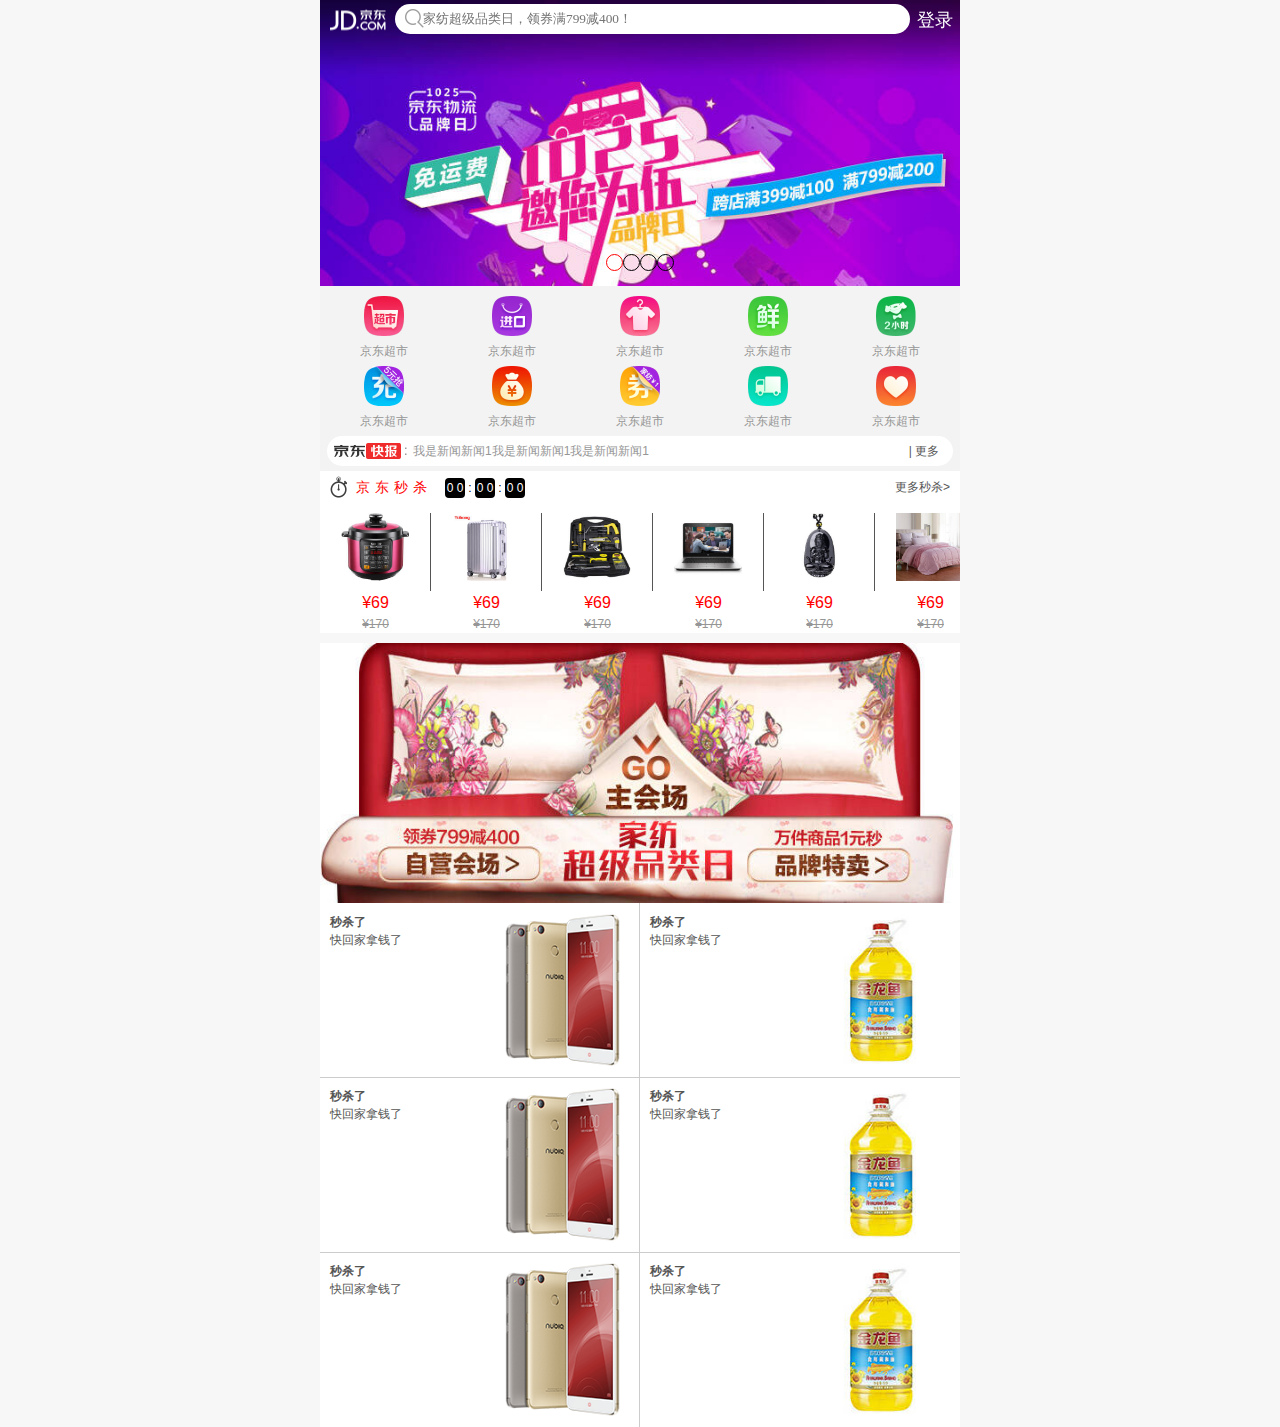
<file: jddemo/index.html>
<!DOCTYPE html>
<html lang="en">
<head>
    <meta charset="UTF-8">
    <!-- 设置视口标签  让布局视口的大小等于手机设备的大小-->
    <meta name="viewport" content="width=device-width, user-scalable=no, initial-scale=1.0, maximum-scale=1.0, minimum-scale=1.0">
    <link rel="stylesheet" href="css/base.css">
    <link rel="stylesheet" href="css/index.css">

    <title>Document</title>
</head>
<body>
<!-- 头部区域 -->
<header class="jd_header">
    <div class="left fl my_element my_logo my_center"></div>

        <a href="##" class="right fr ">登录</a>

    <div class="center my_element my_search my_centerY">
        <input type="search" placeholder="家纺超级品类日，领券满799减400！"/>
    </div>
</header>
<!--焦点图区域-->
<section class='course'>
     <ul class="jd_course">
         <li><a href="#"><img src="images/imgs/banner01.jpg "></a></li>
         <li><a href="#"><img src="images/imgs/banner02.jpg "></a></li>
         <li><a href="#"><img src="images/imgs/banner03.jpg "></a></li>
         <li><a href="#"><img src="images/imgs/banner04.jpg "></a></li>
     </ul>
         <ol class='jd_dot'>
         </ol>
</section>
<!--导航区域-->
<section class="jd_nav">
    <ul class="clearfix">
        <li class='w20 fl'>
            <a href="#">
                <img src="images/icons/nav01.png" alt=""/>
                <p>京东超市</p>
            </a>
        </li>
        <li class='w20 fl'>
            <a href="#">
                <img src="images/icons/nav02.png" alt=""/>
                <p>京东超市</p>
            </a>
        </li>
        <li class='w20 fl'>
            <a href="#">
                <img src="images/icons/nav03.png" alt=""/>
                <p>京东超市</p>
            </a>
        </li>
        <li class='w20 fl'>
            <a href="#">
                <img src="images/icons/nav04.png" alt=""/>
                <p>京东超市</p>
            </a>
        </li>
        <li class='w20 fl'>
            <a href="#">
                <img src="images/icons/nav05.png" alt=""/>
                <p>京东超市</p>
            </a>
        </li>
        <li class='w20 fl'>
            <a href="#">
                <img src="images/icons/nav06.png" alt=""/>
                <p>京东超市</p>
            </a>
        </li><li class='w20 fl'>
        <a href="#">
            <img src="images/icons/nav07.png" alt=""/>
            <p>京东超市</p>
        </a>
    </li><li class='w20 fl'>
        <a href="#">
            <img src="images/icons/nav08.png" alt=""/>
            <p>京东超市</p>
        </a>
    </li>
        <li class='w20 fl'>
        <a href="#">
            <img src="images/icons/nav09.png" alt=""/>
            <p>京东超市</p>
        </a>
    </li>
        <li class='w20 fl'>
            <a href="#">
                <img src="images/icons/nav10.png" alt=""/>
                <p>京东超市</p>
            </a>
        </li>

    </ul>
</section>
<!--京东快报-->
<section class='jd_new'>
    <div class="new">
        <div class="left fl">
            <img src="images/icons/jd-news-tit.png"  alt=""/>
        </div>
        <div class="right fr">| 更多</div>
        <div class="center">
            <ul class='lunbo'>
                <li class='one_txt_cut'><a href='#'>我是新闻新闻1我是新闻新闻1我是新闻新闻1</a></li>
                <li class='one_txt_cut'><a href='#'>我是新闻新闻2</a></li>
                <li class='one_txt_cut'><a href='#'>我是新闻新闻3</a></li>
                <li class='one_txt_cut'><a href='#'>我是新闻新闻4</a></li>
                <li class='one_txt_cut'><a href='#'>我是新闻新闻5</a></li>
            </ul>
        </div>

    </div>
</section>
<!--京东秒杀-->
<section class='jd_ms'>
    <div class="ms_content">
        <div class="ms_t my_element my_time my_centerY fl">
            <span class="txt">
                京东秒杀
            </span>
            <div class="time my__centerY">
                <span>0</span>
                <span>0</span>
                <span>:</span>
                <span>0</span>
                <span>0</span>
                <span>:</span>
                <span>0</span>
                <span>0</span>
            </div>
        </div>
            <div class="more fr">更多秒杀></div>
        </div>

        <div class="ms_b">
            <ul class='ms_product'>
                <li class='fl'>
                    <a href="#">
                        <div class="product_item"><img src="images/imgs/sec01.jpg" alt=""></div>
                        <p class="price new_price">¥69</p>
                        <p class="price old_price">¥170</p>
                    </a>
                </li>
                <li class='fl'>
                    <a href="#">
                        <div class="product_item"><img src="images/imgs/sec02.jpg" alt=""></div>
                        <p class="price new_price">¥69</p>
                        <p class="price old_price">¥170</p>
                    </a>
                </li>
                <li class='fl'>
                    <a href="#">
                        <div class="product_item"><img src="images/imgs/sec03.jpg" alt=""></div>
                        <p class="price new_price">¥69</p>
                        <p class="price old_price">¥170</p>
                    </a>
                </li>
                <li class='fl'>
                    <a href="#">
                        <div class="product_item"><img src="images/imgs/sec04.jpg" alt=""></div>
                        <p class="price new_price">¥69</p>
                        <p class="price old_price">¥170</p>
                    </a>
                </li>
                <li class='fl'>
                    <a href="#">
                        <div class="product_item"><img src="images/imgs/sec05.jpg" alt=""></div>
                        <p class="price new_price">¥69</p>
                        <p class="price old_price">¥170</p>
                    </a>
                </li>
                <li class='fl'>
                    <a href="#">
                        <div class="product_item"><img src="images/imgs/sec06.jpg" alt=""></div>
                        <p class="price new_price">¥69</p>
                        <p class="price old_price">¥170</p>
                    </a>
                </li>
            </ul>
        </div>

</section>
<!--京东会场-->
<section class="venue">
    <div class="content clearfix">
        <div class="left fl w33">
            <img src="images/imgs/item01.jpg" alt=""/>
        </div>
        <div class="center fl  w33">
            <img src="images/imgs/item02.jpg" alt=""/>
        </div>
        <div class="right fl  w33">
            <img src="images/imgs/item03.jpg" alt=""/>
        </div>
    </div>

</section>
<!--京东商场楼层-->
<section class='footer'>
    <div class="content clearfix">
        <div class="left w50 fl right_line">
            <div class="txt">
                <h4>秒杀了</h4>
                <p>快回家拿钱了</p>
            </div>
            <div class="pic fr">
                <img src="images/imgs/product01.jpg" alt=""/>
            </div>
        </div>
        <div class="right w50 fr">
            <div class="txt">
                <h4>秒杀了</h4>
                <p>快回家拿钱了</p>
            </div>
            <div class="pic fr">
                <img src="images/imgs/product02.jpg" alt=""/>
            </div>
        </div>
    </div>

    <div class="content clearfix top_line">
        <div class="left w50 fl right_line ">
            <div class="txt">
                <h4>秒杀了</h4>
                <p>快回家拿钱了</p>
            </div>
            <div class="pic fr">
                <img src="images/imgs/product01.jpg" alt=""/>
            </div>
        </div>
        <div class="right w50 fr">
            <div class="txt">
                <h4>秒杀了</h4>
                <p>快回家拿钱了</p>
            </div>
            <div class="pic fr">
                <img src="images/imgs/product02.jpg" alt=""/>
            </div>
        </div>
    </div>


    <div class="content clearfix top_line">
        <div class="left w50 fl right_line">
            <div class="txt">
                <h4>秒杀了</h4>
                <p>快回家拿钱了</p>
            </div>
            <div class="pic fr">
                <img src="images/imgs/product01.jpg" alt=""/>
            </div>
        </div>
        <div class="right w50 fr">
            <div class="txt">
                <h4>秒杀了</h4>
                <p>快回家拿钱了</p>
            </div>
            <div class="pic fr">
                <img src="images/imgs/product02.jpg" alt=""/>
            </div>
        </div>
    </div>

</section>
<script src='js/move.js'></script>
</body>
</html>
</file>
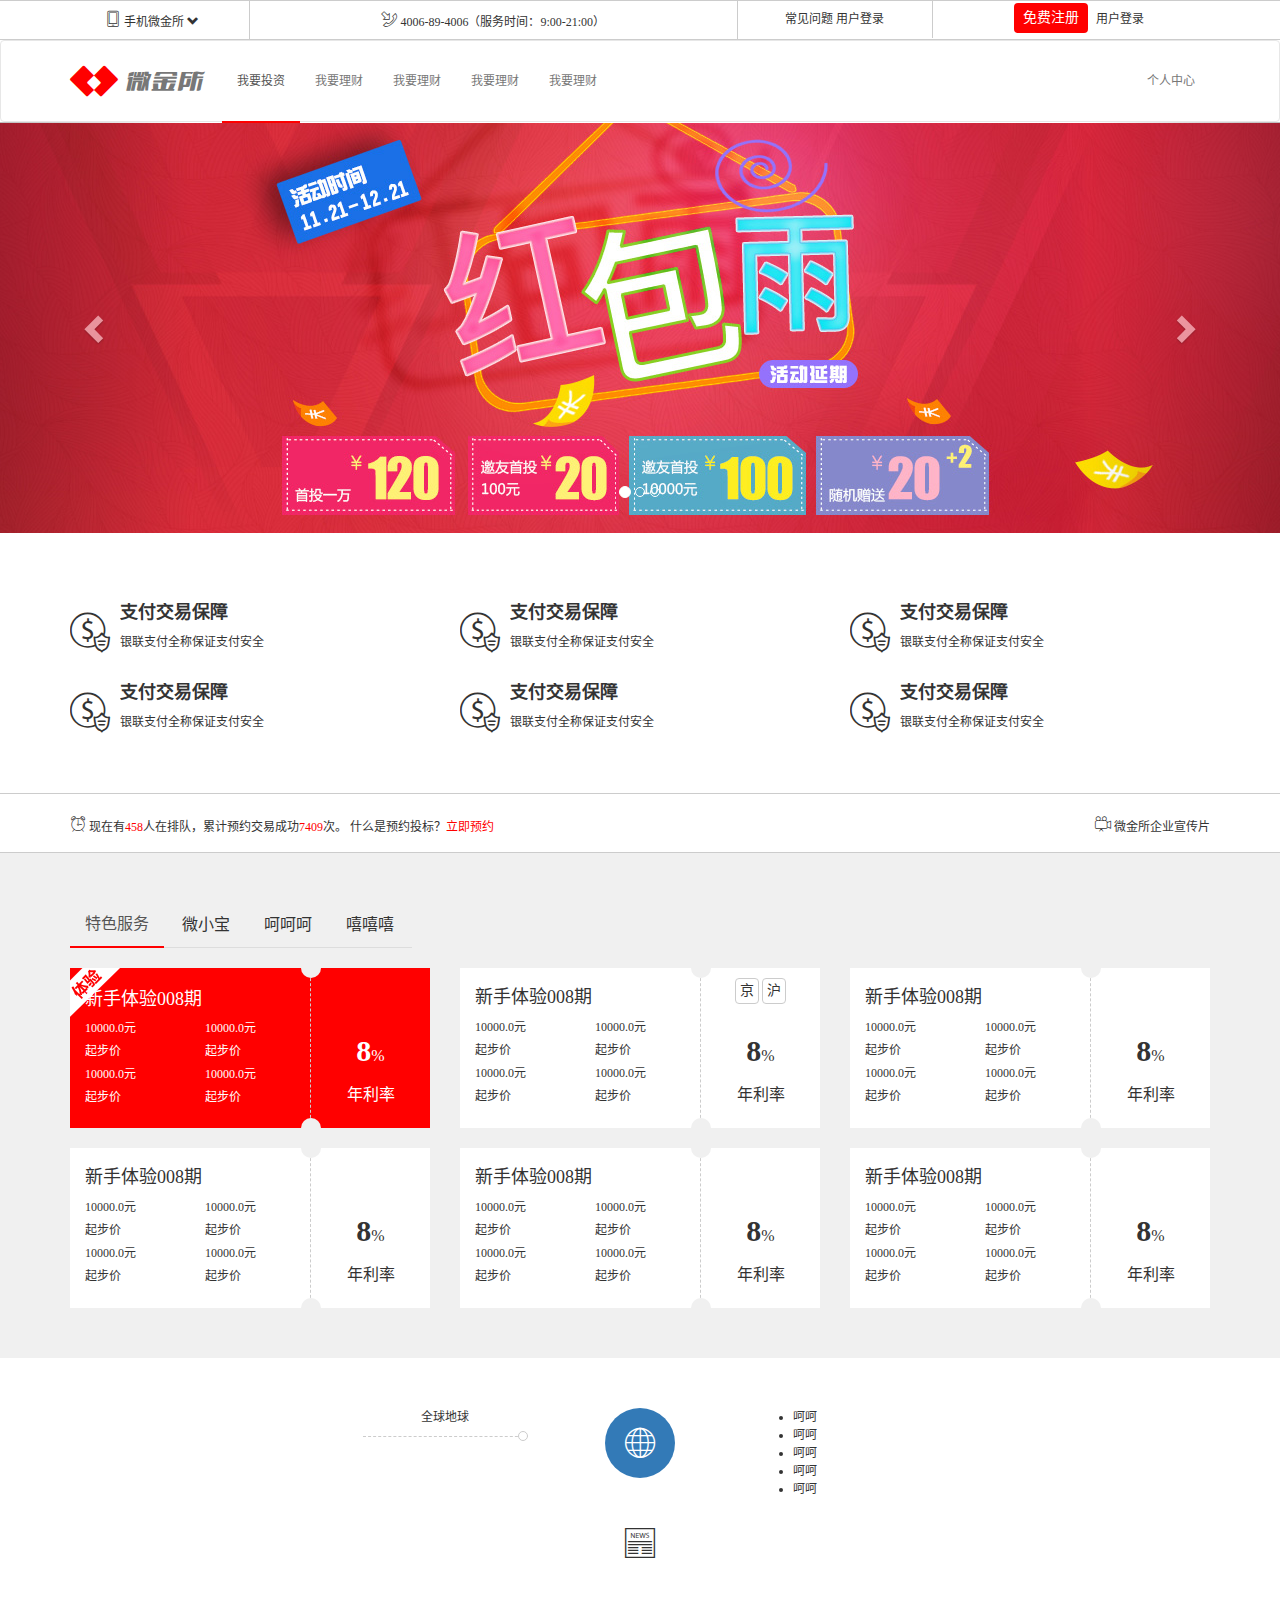
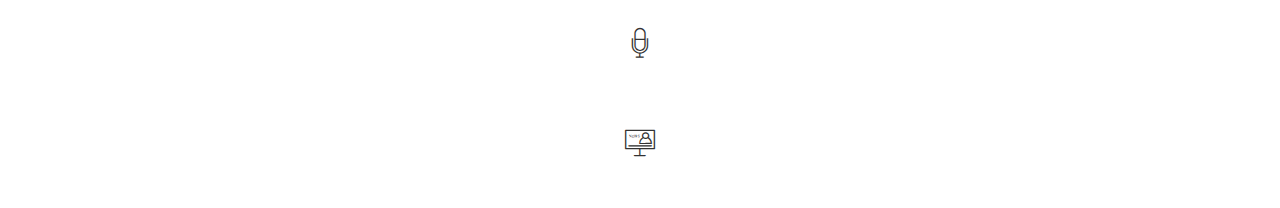
<file: responsive/index.html>
<!DOCTYPE html>
<html lang="zh-CN">
<head>
    <meta charset="utf-8">
    <meta http-equiv="X-UA-Compatible" content="IE=edge">
    <meta name="viewport" content="width=device-width, initial-scale=1">
    <!-- 上述3个meta标签*必须*放在最前面，任何其他内容都*必须*跟随其后！ -->
    <title>微金所</title>
    <!-- Bootstrap -->
    <!--<link href="css/bootstrap.min.css" rel="stylesheet">-->
    <link rel="stylesheet" href="lib/bootstrap/css/bootstrap.min.css"/>
    <link rel="stylesheet" href="css/index1.css"/>
    <link rel="stylesheet" href="css/common1.css"/>
    <!-- HTML5 shim and Respond.js for IE8 support of HTML5 elements and media queries -->
    <!-- WARNING: Respond.js doesn't work if you view the page via file:// -->
    <!--[if lt IE 9]>
    <script src="//cdn.bootcss.com/html5shiv/3.7.2/html5shiv.min.js"></script>
    <script src="//cdn.bootcss.com/respond.js/1.4.2/respond.min.js"></script>
    <![endif]-->
</head>
<body>
<!--头部区域-->
<div class='wjs_header hidden-sm hidden-xs '>
    <div class="container">
        <div class="row">
            <div class='col-md-2'>
                <span class='wjs_icons  phone_icons'></span>
                <span>手机微金所</span>
                <span class='glyphicon glyphicon-chevron-down'></span>
                <img src="img/c_06.jpg" alt="" class='erweima'/>
            </div>
            <div class='col-md-5'>
                <span class=' wjs_icons tel_icons'></span>
                <span> 4006-89-4006（服务时间：9:00-21:00）</span>
            </div>
            <div class='col-md-2'>
                <a href="#">常见问题</a>
                <a href="#">用户登录</a>
            </div>
            <div class='col-md-3'>
                <a href="#" class='register btn'>免费注册</a>
                <a href="#">用户登录</a>
            </div>
        </div>
    </div>
</div>
<!--导航栏区域-->
<div class="wjs_nav affix" data-spy="affix" data-offset-top="40">
    <nav class="navbar navbar-default nav_height">
        <!--不是通栏-->
        <div class="container">
            <!-- Brand and toggle get grouped for better mobile display -->
            <div class="navbar-header">
                <!--右侧点击部分-->
                <button type="button" class="navbar-toggle collapsed" data-toggle="collapse" data-target="#wjs_nav" aria-expanded="false">
                    <span class="sr-only">Toggle navigation</span>
                    <span class="icon-bar"></span>
                    <span class="icon-bar"></span>
                    <span class="icon-bar"></span>
                </button>
                <a class="navbar-brand" href="#">
                    <span class='wjs_icons my_logo1'></span>
                    <span class='wjs_icons my_logo2'></span>
                </a>
            </div>

            <!-- Collect the nav links, forms, and other content for toggling 用来点击后显示 -->
            <div class="collapse navbar-collapse" id="wjs_nav">
                <ul class="nav navbar-nav">
                    <li class="active"><a href="#">我要投资 <span class="sr-only">(current)</span></a></li>
                    <li><a href="#">我要理财</a></li>
                    <li><a href="#">我要理财</a></li>
                    <li><a href="#">我要理财</a></li>
                    <li><a href="#">我要理财</a></li>

                </ul>

                <ul class="nav navbar-nav navbar-right">
                    <li><a href="#">个人中心</a></li>

                </ul>
            </div>
        </div>
    </nav>
</div>
<!--轮播图区域-->
<div class="lunbo">
    <div id="carousel-example-generic" class="carousel slide" data-ride="carousel">
        <!-- Indicators -->
        <ol class="carousel-indicators">
            <li data-target="#carousel-example-generic" data-slide-to="0" class="active"></li>
            <li data-target="#carousel-example-generic" data-slide-to="1"></li>
            <li data-target="#carousel-example-generic" data-slide-to="2"></li>
        </ol>

        <!-- Wrapper for slides -->
        <div class="carousel-inner" role="listbox">
            <div class="item active">
                <!--<a href="#" style='background-image: url("img/slide_01_2000x410.jpg")'></a>-->
                <a href="#" data-lgpath='url("img/slide_01_2000x410.jpg")' data-smpath='img/slide_01_640x340.jpg'></a>

            </div>
            <div class="item">
                <a href="#" data-lgpath='url("img/slide_02_2000x410.jpg")' data-smpath='img/slide_02_640x340.jpg'></a>
            </div>
            <div class="item">
                <a href="#" data-lgpath='url("img/slide_03_2000x410.jpg")' data-smpath='img/slide_03_640x340.jpg'></a>
        </div>
        </div>

        <!-- Controls -->
        <a class="left carousel-control" href="#carousel-example-generic" role="button" data-slide="prev">
            <span class="glyphicon glyphicon-chevron-left" aria-hidden="true"></span>
            <span class="sr-only">Previous</span>
        </a>
        <a class="right carousel-control" href="#carousel-example-generic" role="button" data-slide="next">
            <span class="glyphicon glyphicon-chevron-right" aria-hidden="true"></span>
            <span class="sr-only">Next</span>
        </a>
    </div>
</div>
<!--特色服务区-->
<div class="wjs_special hidden-xs">
    <div class="container">
        <div class="row">
            <div class='col-sm-6 col-lg-4'>
                <div class="media mt_20">
                    <a class="media-left">
                      <span class='wjs_icons money_icon'></span>
                    </a>
                    <div class="media-body">
                        <h4 class="media-heading"> 支付交易保障</h4>
                         <p class='mt_10'>银联支付全称保证支付安全</p>

                    </div>
                </div>
            </div>
            <div class='col-sm-6 col-lg-4'>
                <div class="media mt_20">
                    <div class="media-left">
                        <span class='wjs_icons money_icon'></span>
                    </div>
                    <div class="media-body">
                        <h4 class="media-heading"> 支付交易保障</h4>
                        <p class='mt_10'>银联支付全称保证支付安全</p>

                    </div>
                </div>
            </div>
            <div class='col-sm-6 col-lg-4'>
                <div class="media mt_20">
                    <div class="media-left">
                        <span class='wjs_icons money_icon'></span>
                    </div>
                    <div class="media-body">
                        <h4 class="media-heading"> 支付交易保障</h4>
                        <p class='mt_10'>银联支付全称保证支付安全</p>

                    </div>
                </div>
            </div>
            <div class='col-sm-6 col-lg-4'>
                <div class="media mt_20">
                    <div class="media-left">
                        <span class='wjs_icons money_icon'></span>
                    </div>
                    <div class="media-body">
                        <h4 class="media-heading"> 支付交易保障</h4>
                        <p class='mt_10'>银联支付全称保证支付安全</p>

                    </div>
                </div>
            </div>
            <div class='col-sm-6 col-lg-4'>
                <div class="media mt_20">
                    <div class="media-left">
                        <span class='wjs_icons money_icon'></span>
                    </div>
                    <div class="media-body">
                        <h4 class="media-heading"> 支付交易保障</h4>
                        <p class='mt_10'>银联支付全称保证支付安全</p>

                    </div>
                </div>
            </div>
            <div class='col-sm-6 col-lg-4'>
                <div class="media mt_20">
                    <div class="media-left">
                        <span class='wjs_icons money_icon'></span>
                    </div>
                    <div class="media-body">
                        <h4 class="media-heading"> 支付交易保障</h4>
                        <p class='mt_10'>银联支付全称保证支付安全</p>

                    </div>
                </div>
            </div>
        </div>
    </div>
</div>
<!--立即预约-->
<div class="wjs_book">
    <div class="container">
        <!--辅助类-->
        <div class="pull-left">
            <span class='wjs_icons my_time'></span>
            <span>现在有<span class='color'>458</span>人在排队，累计预约交易成功<span  class='color'>7409</span>次。 什么是预约投标？<a href='#'  class='color'><span>立即预约</span></a></span>
        </div>
        <div class="pull-right hidden-xs hidden-sm">
            <span class='wjs_icons my_camera'></span>
            <span>微金所企业宣传片</span>
        </div>
    </div>
</div>
<!--领券-->
<div class="wjs_couple">
    <div class="container">
        <div>
            <!-- Nav tabs -->
            <!--用来包裹ul，让他在这个盒子里滑动-->
            <div class="include">
            <ul class="nav nav-tabs" role="tablist">
                <li role="presentation" class="active"><a href="#home" aria-controls="home" role="tab" data-toggle="tab">特色服务</a></li>
                <li role="presentation"><a href="#profile" aria-controls="profile" role="tab" data-toggle="tab">微小宝</a></li>
                <li role="presentation"><a href="#messages" aria-controls="messages" role="tab" data-toggle="tab">呵呵呵</a></li>
                <li role="presentation"><a href="#settings" aria-controls="settings" role="tab" data-toggle="tab">嘻嘻嘻</a></li>
            </ul>
            </div>
            <!-- Tab panes -->
            <div class="tab-content">
                <div role="tabpanel" class="tab-pane fade in active" id="home">
                    <div class="row">
                        <div class='col-lg-4 col-sm-6'>
                            <div class="product special">
                                <div class="product_r">
                                    <p><span>8</span>%</p>
                                    <p>年利率</p>
                                </div>
                                <div class="product_l wjs_icons tiyan_icon">

                                    <h4>新手体验008期</h4>
                                    <div  class='col-xs-6'>
                                        <div>
                                            <p>10000.0元</p>
                                            <p>起步价</p>
                                        </div>
                                        <div>
                                            <p>10000.0元</p>
                                            <p>起步价</p>
                                        </div>
                                    </div>
                                    <div class='col-xs-6'>
                                        <div>
                                            <p>10000.0元</p>
                                            <p>起步价</p>
                                        </div>
                                        <div>
                                            <p>10000.0元</p>
                                            <p>起步价</p>
                                        </div>
                                    </div>
                                </div>
                            </div>
                        </div>
                        <div class='col-lg-4 col-sm-6'>
                            <div class="product">
                                <div class="product_r">
                                    <div class='txt'><button type="button" class="btn btn-default" data-toggle="tooltip" data-placement="top" title="北京欢迎你">京</button>
                                        <button type="button" class="btn btn-default" data-toggle="tooltip" data-placement="top" title="上海欢迎你">沪</button></div>
                                    <p><span>8</span>%</p>
                                    <p>年利率</p>
                                </div>
                                <div class="product_l">

                                    <h4>新手体验008期</h4>
                                    <div  class='col-xs-6'>
                                        <div>
                                            <p>10000.0元</p>
                                            <p>起步价</p>
                                        </div>
                                        <div>
                                            <p>10000.0元</p>
                                            <p>起步价</p>
                                        </div>
                                    </div>
                                    <div class='col-xs-6'>
                                        <div>
                                            <p>10000.0元</p>
                                            <p>起步价</p>
                                        </div>
                                        <div>
                                            <p>10000.0元</p>
                                            <p>起步价</p>
                                        </div>
                                    </div>
                                </div>
                            </div>
                        </div>
                        <div class='col-lg-4 col-sm-6'>
                            <div class="product">
                                <div class="product_r">
                                    <p><span>8</span>%</p>
                                    <p>年利率</p>
                                </div>
                                <div class="product_l ">
                                    <h4>新手体验008期</h4>
                                    <div  class='col-xs-6'>
                                        <div>
                                            <p>10000.0元</p>
                                            <p>起步价</p>
                                        </div>
                                        <div>
                                            <p>10000.0元</p>
                                            <p>起步价</p>
                                        </div>
                                    </div>
                                    <div class='col-xs-6'>
                                        <div>
                                            <p>10000.0元</p>
                                            <p>起步价</p>
                                        </div>
                                        <div>
                                            <p>10000.0元</p>
                                            <p>起步价</p>
                                        </div>
                                    </div>
                                </div>
                            </div>
                        </div>
                        <div class='col-lg-4 col-sm-6'>
                            <div class="product">
                                <div class="product_r">
                                    <p><span>8</span>%</p>
                                    <p>年利率</p>
                                </div>
                                <div class="product_l ">
                                    <h4>新手体验008期</h4>
                                    <div  class='col-xs-6'>
                                        <div>
                                            <p>10000.0元</p>
                                            <p>起步价</p>
                                        </div>
                                        <div>
                                            <p>10000.0元</p>
                                            <p>起步价</p>
                                        </div>
                                    </div>
                                    <div class='col-xs-6'>
                                        <div>
                                            <p>10000.0元</p>
                                            <p>起步价</p>
                                        </div>
                                        <div>
                                            <p>10000.0元</p>
                                            <p>起步价</p>
                                        </div>
                                    </div>
                                </div>
                            </div>
                        </div>
                        <div class='col-lg-4 col-sm-6'>
                            <div class="product">
                                <div class="product_r">
                                    <p><span>8</span>%</p>
                                    <p>年利率</p>
                                </div>
                                <div class="product_l">
                                    <h4>新手体验008期</h4>
                                    <div  class='col-xs-6'>
                                        <div>
                                            <p>10000.0元</p>
                                            <p>起步价</p>
                                        </div>
                                        <div>
                                            <p>10000.0元</p>
                                            <p>起步价</p>
                                        </div>
                                    </div>
                                    <div class='col-xs-6'>
                                        <div>
                                            <p>10000.0元</p>
                                            <p>起步价</p>
                                        </div>
                                        <div>
                                            <p>10000.0元</p>
                                            <p>起步价</p>
                                        </div>
                                    </div>
                                </div>
                            </div>
                        </div>
                        <div class='col-lg-4 col-sm-6'>
                            <div class="product">
                                <div class="product_r">
                                    <p><span>8</span>%</p>
                                    <p>年利率</p>
                                </div>
                                <div class="product_l">
                                    <h4>新手体验008期</h4>
                                    <div  class='col-xs-6'>
                                        <div>
                                            <p>10000.0元</p>
                                            <p>起步价</p>
                                        </div>
                                        <div>
                                            <p>10000.0元</p>
                                            <p>起步价</p>
                                        </div>
                                    </div>
                                    <div class='col-xs-6'>
                                        <div>
                                            <p>10000.0元</p>
                                            <p>起步价</p>
                                        </div>
                                        <div>
                                            <p>10000.0元</p>
                                            <p>起步价</p>
                                        </div>
                                    </div>
                                </div>
                            </div>
                        </div>
                    </div>
                </div>
                <div role="tabpanel" class="tab-pane fade" id="profile">
                    <div class="row">
                        <div class='col-lg-4 col-sm-6'>
                            <div class="product special">
                                <div class="product_r">
                                    <p><span>8</span>%</p>
                                    <p>年利率</p>
                                </div>
                                <div class="product_l wjs_icons tiyan_icon">

                                    <h4>新手体验008期</h4>
                                    <div  class='col-xs-6'>
                                        <div>
                                            <p>10000.0元</p>
                                            <p>起步价</p>
                                        </div>
                                        <div>
                                            <p>10000.0元</p>
                                            <p>起步价</p>
                                        </div>
                                    </div>
                                    <div class='col-xs-6'>
                                        <div>
                                            <p>10000.0元</p>
                                            <p>起步价</p>
                                        </div>
                                        <div>
                                            <p>10000.0元</p>
                                            <p>起步价</p>
                                        </div>
                                    </div>
                                </div>
                            </div>
                        </div>
                        <div class='col-lg-4 col-sm-6'>
                            <div class="product">
                                <div class="product_r">
                                    <p><span>8</span>%</p>
                                    <p>年利率</p>
                                </div>
                                <div class="product_l">
                                    <h4>新手体验008期</h4>
                                    <div  class='col-xs-6'>
                                        <div>
                                            <p>10000.0元</p>
                                            <p>起步价</p>
                                        </div>
                                        <div>
                                            <p>10000.0元</p>
                                            <p>起步价</p>
                                        </div>
                                    </div>
                                    <div class='col-xs-6'>
                                        <div>
                                            <p>10000.0元</p>
                                            <p>起步价</p>
                                        </div>
                                        <div>
                                            <p>10000.0元</p>
                                            <p>起步价</p>
                                        </div>
                                    </div>
                                </div>
                            </div>
                        </div>
                        <div class='col-lg-4 col-sm-6'>
                            <div class="product">
                                <div class="product_r">
                                    <p><span>8</span>%</p>
                                    <p>年利率</p>
                                </div>
                                <div class="product_l ">
                                    <h4>新手体验008期</h4>
                                    <div  class='col-xs-6'>
                                        <div>
                                            <p>10000.0元</p>
                                            <p>起步价</p>
                                        </div>
                                        <div>
                                            <p>10000.0元</p>
                                            <p>起步价</p>
                                        </div>
                                    </div>
                                    <div class='col-xs-6'>
                                        <div>
                                            <p>10000.0元</p>
                                            <p>起步价</p>
                                        </div>
                                        <div>
                                            <p>10000.0元</p>
                                            <p>起步价</p>
                                        </div>
                                    </div>
                                </div>
                            </div>
                        </div>
                        <div class='col-lg-4 col-sm-6'>
                            <div class="product">
                                <div class="product_r">
                                    <p><span>8</span>%</p>
                                    <p>年利率</p>
                                </div>
                                <div class="product_l ">
                                    <h4>新手体验008期</h4>
                                    <div  class='col-xs-6'>
                                        <div>
                                            <p>10000.0元</p>
                                            <p>起步价</p>
                                        </div>
                                        <div>
                                            <p>10000.0元</p>
                                            <p>起步价</p>
                                        </div>
                                    </div>
                                    <div class='col-xs-6'>
                                        <div>
                                            <p>10000.0元</p>
                                            <p>起步价</p>
                                        </div>
                                        <div>
                                            <p>10000.0元</p>
                                            <p>起步价</p>
                                        </div>
                                    </div>
                                </div>
                            </div>
                        </div>
                        <div class='col-lg-4 col-sm-6'>
                            <div class="product">
                                <div class="product_r">
                                    <p><span>8</span>%</p>
                                    <p>年利率</p>
                                </div>
                                <div class="product_l">
                                    <h4>新手体验008期</h4>
                                    <div  class='col-xs-6'>
                                        <div>
                                            <p>10000.0元</p>
                                            <p>起步价</p>
                                        </div>
                                        <div>
                                            <p>10000.0元</p>
                                            <p>起步价</p>
                                        </div>
                                    </div>
                                    <div class='col-xs-6'>
                                        <div>
                                            <p>10000.0元</p>
                                            <p>起步价</p>
                                        </div>
                                        <div>
                                            <p>10000.0元</p>
                                            <p>起步价</p>
                                        </div>
                                    </div>
                                </div>
                            </div>
                        </div>
                        <div class='col-lg-4 col-sm-6'>
                            <div class="product">
                                <div class="product_r">
                                    <p><span>8</span>%</p>
                                    <p>年利率</p>
                                </div>
                                <div class="product_l">
                                    <h4>新手体验008期</h4>
                                    <div  class='col-xs-6'>
                                        <div>
                                            <p>10000.0元</p>
                                            <p>起步价</p>
                                        </div>
                                        <div>
                                            <p>10000.0元</p>
                                            <p>起步价</p>
                                        </div>
                                    </div>
                                    <div class='col-xs-6'>
                                        <div>
                                            <p>10000.0元</p>
                                            <p>起步价</p>
                                        </div>
                                        <div>
                                            <p>10000.0元</p>
                                            <p>起步价</p>
                                        </div>
                                    </div>
                                </div>
                            </div>
                        </div>
                    </div>
                </div>
                <div role="tabpanel" class="tab-pane fade" id="messages">
                    <div class="row">
                        <div class='col-lg-4 col-sm-6'>
                            <div class="product special">
                                <div class="product_r">
                                    <p><span>8</span>%</p>
                                    <p>年利率</p>
                                </div>
                                <div class="product_l wjs_icons tiyan_icon">

                                    <h4>新手体验008期</h4>
                                    <div  class='col-xs-6'>
                                        <div>
                                            <p>10000.0元</p>
                                            <p>起步价</p>
                                        </div>
                                        <div>
                                            <p>10000.0元</p>
                                            <p>起步价</p>
                                        </div>
                                    </div>
                                    <div class='col-xs-6'>
                                        <div>
                                            <p>10000.0元</p>
                                            <p>起步价</p>
                                        </div>
                                        <div>
                                            <p>10000.0元</p>
                                            <p>起步价</p>
                                        </div>
                                    </div>
                                </div>
                            </div>
                        </div>
                        <div class='col-lg-4 col-sm-6'>
                            <div class="product">
                                <div class="product_r">
                                    <p><span>8</span>%</p>
                                    <p>年利率</p>
                                </div>
                                <div class="product_l">
                                    <h4>新手体验008期</h4>
                                    <div  class='col-xs-6'>
                                        <div>
                                            <p>10000.0元</p>
                                            <p>起步价</p>
                                        </div>
                                        <div>
                                            <p>10000.0元</p>
                                            <p>起步价</p>
                                        </div>
                                    </div>
                                    <div class='col-xs-6'>
                                        <div>
                                            <p>10000.0元</p>
                                            <p>起步价</p>
                                        </div>
                                        <div>
                                            <p>10000.0元</p>
                                            <p>起步价</p>
                                        </div>
                                    </div>
                                </div>
                            </div>
                        </div>
                        <div class='col-lg-4 col-sm-6'>
                            <div class="product">
                                <div class="product_r">
                                    <p><span>8</span>%</p>
                                    <p>年利率</p>
                                </div>
                                <div class="product_l ">
                                    <h4>新手体验008期</h4>
                                    <div  class='col-xs-6'>
                                        <div>
                                            <p>10000.0元</p>
                                            <p>起步价</p>
                                        </div>
                                        <div>
                                            <p>10000.0元</p>
                                            <p>起步价</p>
                                        </div>
                                    </div>
                                    <div class='col-xs-6'>
                                        <div>
                                            <p>10000.0元</p>
                                            <p>起步价</p>
                                        </div>
                                        <div>
                                            <p>10000.0元</p>
                                            <p>起步价</p>
                                        </div>
                                    </div>
                                </div>
                            </div>
                        </div>
                        <div class='col-lg-4 col-sm-6'>
                            <div class="product">
                                <div class="product_r">
                                    <p><span>8</span>%</p>
                                    <p>年利率</p>
                                </div>
                                <div class="product_l ">
                                    <h4>新手体验008期</h4>
                                    <div  class='col-xs-6'>
                                        <div>
                                            <p>10000.0元</p>
                                            <p>起步价</p>
                                        </div>
                                        <div>
                                            <p>10000.0元</p>
                                            <p>起步价</p>
                                        </div>
                                    </div>
                                    <div class='col-xs-6'>
                                        <div>
                                            <p>10000.0元</p>
                                            <p>起步价</p>
                                        </div>
                                        <div>
                                            <p>10000.0元</p>
                                            <p>起步价</p>
                                        </div>
                                    </div>
                                </div>
                            </div>
                        </div>
                        <div class='col-lg-4 col-sm-6'>
                            <div class="product">
                                <div class="product_r">
                                    <p><span>8</span>%</p>
                                    <p>年利率</p>
                                </div>
                                <div class="product_l">
                                    <h4>新手体验008期</h4>
                                    <div  class='col-xs-6'>
                                        <div>
                                            <p>10000.0元</p>
                                            <p>起步价</p>
                                        </div>
                                        <div>
                                            <p>10000.0元</p>
                                            <p>起步价</p>
                                        </div>
                                    </div>
                                    <div class='col-xs-6'>
                                        <div>
                                            <p>10000.0元</p>
                                            <p>起步价</p>
                                        </div>
                                        <div>
                                            <p>10000.0元</p>
                                            <p>起步价</p>
                                        </div>
                                    </div>
                                </div>
                            </div>
                        </div>
                        <div class='col-lg-4 col-sm-6'>
                            <div class="product">
                                <div class="product_r">
                                    <p><span>8</span>%</p>
                                    <p>年利率</p>
                                </div>
                                <div class="product_l">
                                    <h4>新手体验008期</h4>
                                    <div  class='col-xs-6'>
                                        <div>
                                            <p>10000.0元</p>
                                            <p>起步价</p>
                                        </div>
                                        <div>
                                            <p>10000.0元</p>
                                            <p>起步价</p>
                                        </div>
                                    </div>
                                    <div class='col-xs-6'>
                                        <div>
                                            <p>10000.0元</p>
                                            <p>起步价</p>
                                        </div>
                                        <div>
                                            <p>10000.0元</p>
                                            <p>起步价</p>
                                        </div>
                                    </div>
                                </div>
                            </div>
                        </div>
                    </div>
                </div>
                <div role="tabpanel" class="tab-pane fade" id="settings">
                    <div class="row">
                        <div class='col-lg-4 col-sm-6'>
                            <div class="product special">
                                <div class="product_r">
                                    <p><span>8</span>%</p>
                                    <p>年利率</p>
                                </div>
                                <div class="product_l wjs_icons tiyan_icon">

                                    <h4>新手体验008期</h4>
                                    <div  class='col-xs-6'>
                                        <div>
                                            <p>10000.0元</p>
                                            <p>起步价</p>
                                        </div>
                                        <div>
                                            <p>10000.0元</p>
                                            <p>起步价</p>
                                        </div>
                                    </div>
                                    <div class='col-xs-6'>
                                        <div>
                                            <p>10000.0元</p>
                                            <p>起步价</p>
                                        </div>
                                        <div>
                                            <p>10000.0元</p>
                                            <p>起步价</p>
                                        </div>
                                    </div>
                                </div>
                            </div>
                        </div>
                        <div class='col-lg-4 col-sm-6'>
                            <div class="product">
                                <div class="product_r">
                                    <p><span>8</span>%</p>
                                    <p>年利率</p>
                                </div>
                                <div class="product_l">
                                    <h4>新手体验008期</h4>
                                    <div  class='col-xs-6'>
                                        <div>
                                            <p>10000.0元</p>
                                            <p>起步价</p>
                                        </div>
                                        <div>
                                            <p>10000.0元</p>
                                            <p>起步价</p>
                                        </div>
                                    </div>
                                    <div class='col-xs-6'>
                                        <div>
                                            <p>10000.0元</p>
                                            <p>起步价</p>
                                        </div>
                                        <div>
                                            <p>10000.0元</p>
                                            <p>起步价</p>
                                        </div>
                                    </div>
                                </div>
                            </div>
                        </div>
                        <div class='col-lg-4 col-sm-6'>
                            <div class="product">
                                <div class="product_r">
                                    <p><span>8</span>%</p>
                                    <p>年利率</p>
                                </div>
                                <div class="product_l ">
                                    <h4>新手体验008期</h4>
                                    <div  class='col-xs-6'>
                                        <div>
                                            <p>10000.0元</p>
                                            <p>起步价</p>
                                        </div>
                                        <div>
                                            <p>10000.0元</p>
                                            <p>起步价</p>
                                        </div>
                                    </div>
                                    <div class='col-xs-6'>
                                        <div>
                                            <p>10000.0元</p>
                                            <p>起步价</p>
                                        </div>
                                        <div>
                                            <p>10000.0元</p>
                                            <p>起步价</p>
                                        </div>
                                    </div>
                                </div>
                            </div>
                        </div>
                        <div class='col-lg-4 col-sm-6'>
                            <div class="product">
                                <div class="product_r">
                                    <p><span>8</span>%</p>
                                    <p>年利率</p>
                                </div>
                                <div class="product_l ">
                                    <h4>新手体验008期</h4>
                                    <div  class='col-xs-6'>
                                        <div>
                                            <p>10000.0元</p>
                                            <p>起步价</p>
                                        </div>
                                        <div>
                                            <p>10000.0元</p>
                                            <p>起步价</p>
                                        </div>
                                    </div>
                                    <div class='col-xs-6'>
                                        <div>
                                            <p>10000.0元</p>
                                            <p>起步价</p>
                                        </div>
                                        <div>
                                            <p>10000.0元</p>
                                            <p>起步价</p>
                                        </div>
                                    </div>
                                </div>
                            </div>
                        </div>
                        <div class='col-lg-4 col-sm-6'>
                            <div class="product">
                                <div class="product_r">
                                    <p><span>8</span>%</p>
                                    <p>年利率</p>
                                </div>
                                <div class="product_l">
                                    <h4>新手体验008期</h4>
                                    <div  class='col-xs-6'>
                                        <div>
                                            <p>10000.0元</p>
                                            <p>起步价</p>
                                        </div>
                                        <div>
                                            <p>10000.0元</p>
                                            <p>起步价</p>
                                        </div>
                                    </div>
                                    <div class='col-xs-6'>
                                        <div>
                                            <p>10000.0元</p>
                                            <p>起步价</p>
                                        </div>
                                        <div>
                                            <p>10000.0元</p>
                                            <p>起步价</p>
                                        </div>
                                    </div>
                                </div>
                            </div>
                        </div>
                        <div class='col-lg-4 col-sm-6'>
                            <div class="product">
                                <div class="product_r">
                                    <p><span>8</span>%</p>
                                    <p>年利率</p>
                                </div>
                                <div class="product_l">
                                    <h4>新手体验008期</h4>
                                    <div  class='col-xs-6'>
                                        <div>
                                            <p>10000.0元</p>
                                            <p>起步价</p>
                                        </div>
                                        <div>
                                            <p>10000.0元</p>
                                            <p>起步价</p>
                                        </div>
                                    </div>
                                    <div class='col-xs-6'>
                                        <div>
                                            <p>10000.0元</p>
                                            <p>起步价</p>
                                        </div>
                                        <div>
                                            <p>10000.0元</p>
                                            <p>起步价</p>
                                        </div>
                                    </div>
                                </div>
                            </div>
                        </div>
                    </div>
                </div>
            </div>

        </div>
    </div>
</div>
<!--全球-->
<div class="wjs_globa">
    <div class="container">
        <div class="row">
            <div class='col-sm-2 col-sm-offset-3 '>
                <p class='my_dot'>全球地球</p>
            </div>
            <div class='col-sm-2'>
                <ul class="nav nav-pills nav-stacked">
                    <li role="presentation" class="active"><a href="#qiu" data-toggle='tab' data-content='全球地球'><span class='wjs_icons my_qiu'></span></a></li>
                    <li role="presentation"><a href="#news" data-toggle='tab' data-content='全球新闻'><span class='wjs_icons my_news'></span></a></li>
                    <li role="presentation"><a href="#talk" data-toggle='tab' data-content='全球会话'><span class='wjs_icons my_talk'></span></a></li>
                    <li role="presentation"><a href="#pc" data-toggle='tab' data-content='全球电脑'><span class='wjs_icons my_pc'></span></a></li>
                </ul>
            </div>
            <div class='col-sm-5'>
                <div class="tab-content">
                <div role="tabpanel" class="tab-pane fade in active" id="qiu">
                    <ul>
                        <li>呵呵</li>
                        <li>呵呵</li>
                        <li>呵呵</li>
                        <li>呵呵</li>
                        <li>呵呵</li>
                    </ul>
                </div>
                <div role="tabpanel" class="tab-pane fade  active" id="news">
                    <ul>
                        <li>嘻嘻</li>
                        <li>嘻嘻</li>
                        <li>嘻嘻</li>
                        <li>嘻嘻</li>
                        <li>嘻嘻</li>
                    </ul>
                </div>
                <div role="tabpanel" class="tab-pane fade  active" id="talk">3</div>
                <div role="tabpanel" class="tab-pane fade  active" id="pc">4</div>
                </div>
            </div>
        </div>
    </div>
</div>
<script src='lib/jquery/jquery.min.js'></script>
<script src="lib/bootstrap/js/bootstrap.min.js"></script>
<script src='js/index.js'></script>
<!--<scr src='js/index.js'></scr>-->
</body>
</html>
</file>
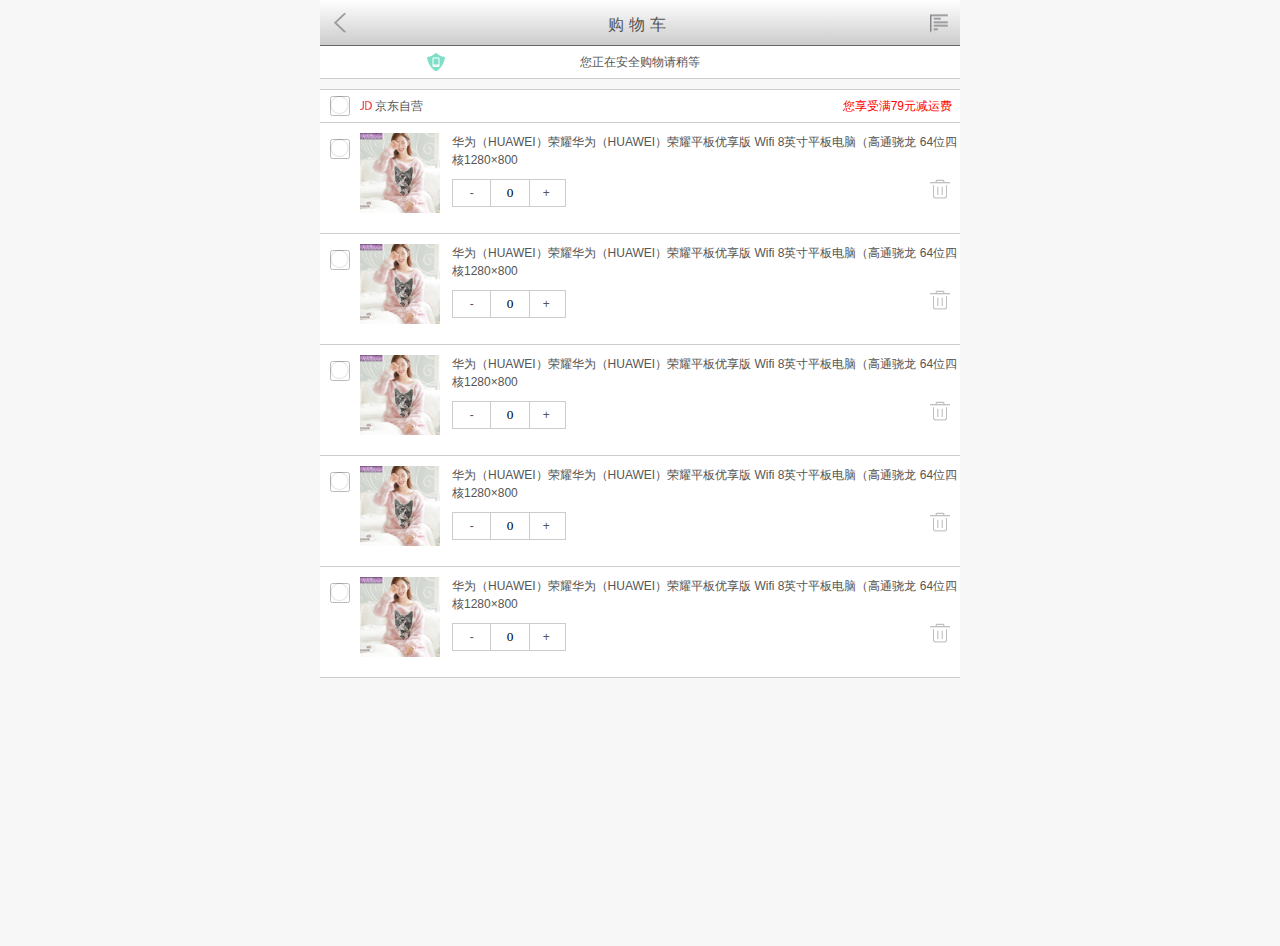
<file: jddemo/car.html>
<!DOCTYPE html>
<html>
<head lang="en">
    <meta charset="UTF-8">
    <meta name="viewport" content="width=device-width, user-scalable=no, initial-scale=1.0, maximum-scale=1.0, minimum-scale=1.0">
    <link rel="stylesheet" href="css/base.css">
    <link rel="stylesheet" href="css/catagory.css">
    <link rel="stylesheet" href="css/common.css"/>
    <link rel="stylesheet" href="css/car.css"/>
    <link rel="stylesheet" href="css/animate.min.css"/>
    <title></title>
</head>
<body>
<!--头部开始-->
<header class='cg_header'>
    <div class="left fl my_element my_center my_arrow"></div>
    <div class="right fr my_element my_center my_menue"></div>
    <div class="center">
       <h4>购物车</h4>
    </div>
</header>
<!--安全区域-->
<section class='jd_safe mt_46'>
    <p class='bounce animated'>您正在安全购物请稍等</p>
</section>
<!--京东自营-->
<section class='jd_sale'>
   <div class="jd_sale_h my_element my_centerY my_round check ">
       <div><input type="checkbox"/></div>
       <div class="h_left fl my_element my_centerY my_logo">
          京东自营
       </div>
       <div class="h_right fr">
           您享受满79元减运费
       </div>
   </div>

    <div class="choose">
    <div class="jd_sale_b">
        <div class='main_content'>
            <div class=" fl left_round  my_element my_centerY my_round check">
                <input type="checkbox"/>
            </div>

            <div class="rel_content">
                <div class="leftpic fl">
                    <img src="images/imgs/detail01.jpg" alt=""/>
                </div>
                <div class="right_txt">
                    <div class="top_txt">
                        <p class='txt_cut line'>华为（HUAWEI）荣耀华为（HUAWEI）荣耀平板优享版 Wifi 8英寸平板电脑（高通骁龙 64位四核1280×800 </p>
                    </div>
                    <div class="bottom_txt">
                        <div class="left_txt fl">
                            <span class='w33 prev'>-</span>
                            <span class='w33'><input type="txt" value='0'/></span>
                            <span class='w33 next'>+</span>
                        </div>
                        <div class="right_txt_r fr">
                            <div class="rubblish fr">
                                <div class="top_r"></div>
                                <div class="bottom_r"></div>
                            </div>
                        </div>
                    </div>
                </div>
            </div>

        </div>
    </div>
    <div class="jd_sale_b">
        <div class='main_content'>
            <div class=" fl left_round  my_element my_centerY my_round check">
                <input type="checkbox" value='0'/>
            </div>

            <div class="rel_content">
                <div class="leftpic fl">
                    <img src="images/imgs/detail01.jpg" alt=""/>
                </div>
                <div class="right_txt">
                    <div class="top_txt">
                        <p class='txt_cut line'>华为（HUAWEI）荣耀华为（HUAWEI）荣耀平板优享版 Wifi 8英寸平板电脑（高通骁龙 64位四核1280×800 </p>
                    </div>
                    <div class="bottom_txt">
                        <div class="left_txt fl">
                            <span class='w33 prev'>-</span>
                            <span class='w33'><input type="txt" value='0'/></span>
                            <span class='w33 next'>+</span>
                        </div>
                        <div class="right_txt_r fr">
                            <div class="rubblish fr">
                                <div class="top_r"></div>
                                <div class="bottom_r"></div>
                            </div>
                        </div>
                    </div>
                </div>
            </div>

        </div>
    </div>
    <div class="jd_sale_b">
        <div class='main_content'>
            <div class=" fl left_round  my_element my_centerY my_round check">
                <input type="checkbox" value='0'/>
            </div>

            <div class="rel_content">
                <div class="leftpic fl">
                    <img src="images/imgs/detail01.jpg" alt=""/>
                </div>
                <div class="right_txt">
                    <div class="top_txt">
                        <p class='txt_cut line'>华为（HUAWEI）荣耀华为（HUAWEI）荣耀平板优享版 Wifi 8英寸平板电脑（高通骁龙 64位四核1280×800 </p>
                    </div>
                    <div class="bottom_txt">
                        <div class="left_txt fl">
                            <span class='w33 prev'>-</span>
                            <span class='w33'><input type="txt"  value='0'/></span>
                            <span class='w33 next'>+</span>
                        </div>
                        <div class="right_txt_r fr">
                            <div class="rubblish fr">
                                <div class="top_r"></div>
                                <div class="bottom_r"></div>
                            </div>
                        </div>
                    </div>
                </div>
            </div>

        </div>
    </div>
    <div class="jd_sale_b">
        <div class='main_content'>
            <div class=" fl left_round  my_element my_centerY my_round check">
                <input type="checkbox"  value='0' />
            </div>

            <div class="rel_content">
                <div class="leftpic fl">
                    <img src="images/imgs/detail01.jpg" alt=""/>
                </div>
                <div class="right_txt">
                    <div class="top_txt">
                        <p class='txt_cut line'>华为（HUAWEI）荣耀华为（HUAWEI）荣耀平板优享版 Wifi 8英寸平板电脑（高通骁龙 64位四核1280×800 </p>
                    </div>
                    <div class="bottom_txt">
                        <div class="left_txt fl">
                            <span class='w33 prev'>-</span>
                            <span class='w33'><input type="txt" value='0'/></span>
                            <span class='w33 next'>+</span>
                        </div>
                        <div class="right_txt_r fr">
                            <div class="rubblish fr">
                                <div class="top_r"></div>
                                <div class="bottom_r"></div>
                            </div>
                        </div>
                    </div>
                </div>
            </div>

        </div>
    </div>
    <div class="jd_sale_b">
        <div class='main_content'>
            <div class=" fl left_round  my_element my_centerY my_round check">
                <input type="checkbox"/>
            </div>

            <div class="rel_content">
                <div class="leftpic fl">
                    <img src="images/imgs/detail01.jpg" alt=""/>
                </div>
                <div class="right_txt">
                    <div class="top_txt">
                        <p class='txt_cut line'>华为（HUAWEI）荣耀华为（HUAWEI）荣耀平板优享版 Wifi 8英寸平板电脑（高通骁龙 64位四核1280×800 </p>
                    </div>
                    <div class="bottom_txt">
                        <div class="left_txt fl">
                            <span class='w33 prev'>-</span>
                            <span class='w33'><input type="txt" value='0'/></span>
                            <span class='w33 next'>+</span>
                        </div>
                        <div class="right_txt_r fr">
                            <div class="rubblish fr">
                                <div class="top_r"></div>
                                <div class="bottom_r"></div>
                            </div>
                        </div>
                    </div>
                </div>
            </div>

        </div>
    </div>
    </div>
</section>

<!--遮罩层-->
<section class='mask'>
    <div class="big_mask dn">
        <div class="box my__center animated">
            <p>您确定要删除商品吗</p>
            <button class='fl exit'>取消</button>
            <button class='fr show'>确定</button>
        </div>
    </div>
</section>
<!--<script src='js/car.js'></script>-->
<!--<script src='js/car01.js'></script>-->
<script src='js/car02.js'></script>

</body>
</html>
</file>
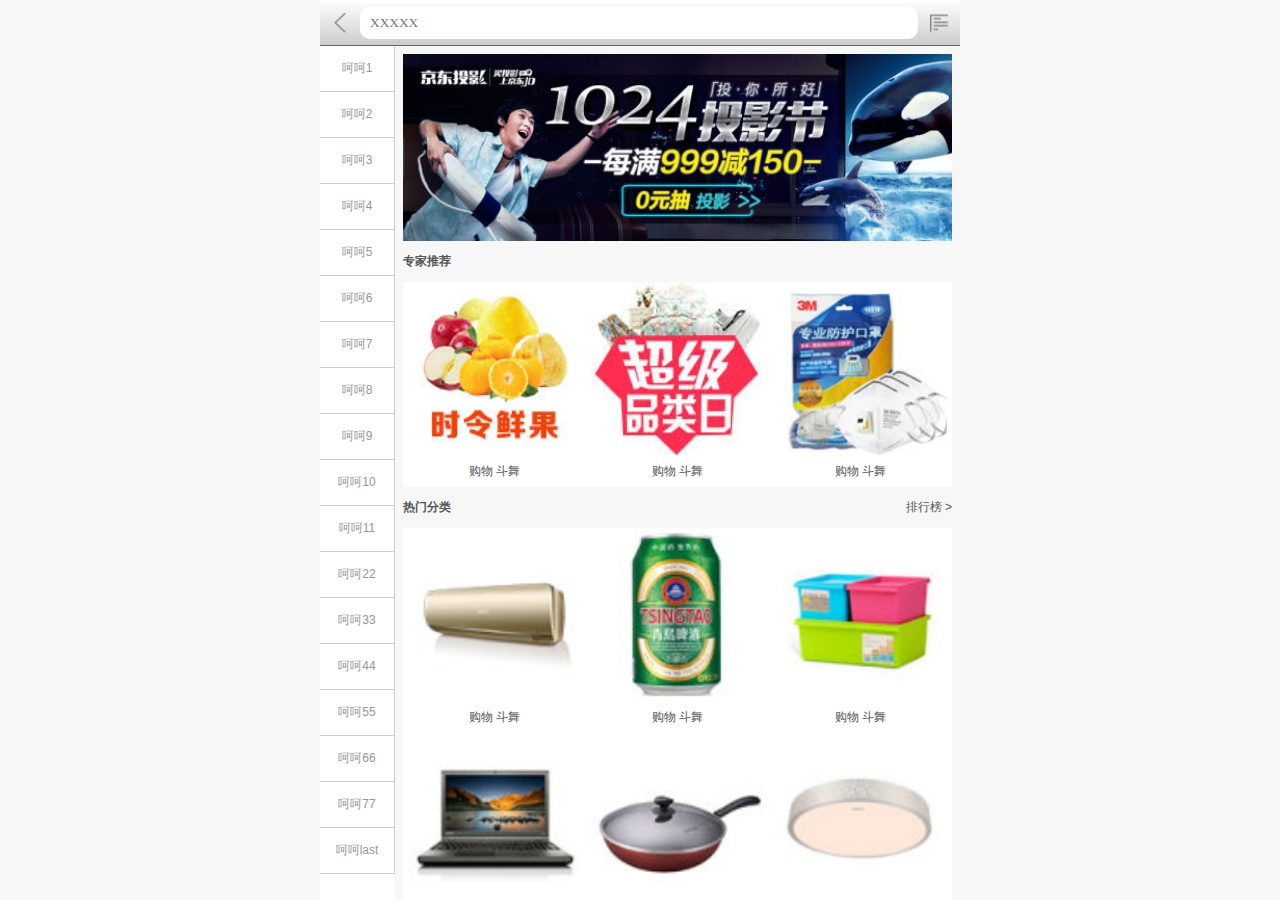
<file: jddemo/catagory.html>
<!DOCTYPE html>
<html>
<head lang="en">
    <meta charset="UTF-8">
    <meta name="viewport" content="width=device-width, user-scalable=no, initial-scale=1.0, maximum-scale=1.0, minimum-scale=1.0">
    <link rel="stylesheet" href="css/base.css">
    <link rel="stylesheet" href="css/catagory.css">
    <link rel="stylesheet" href="css/common.css"/>
    <title></title>
</head>
<body>
 <!--头部开始-->
 <header class='cg_header'>
     <div class="left fl my_element my_center my_arrow"></div>
     <div class="right fr my_element my_center my_menue"></div>
     <div class="center">
         <input type="search" placeholder="XXXXX"/>
     </div>
 </header>
<!--侧边栏开始-->
<section class='cg_clum'>
    <section class='content clearfix'>

        <div class="left fl">
        <ul class='clum public'>
            <li><a href='javasrcipt:;'>呵呵1</a></li>
            <li><a href='javasrcipt:;'>呵呵2</a></li>
            <li><a href='javasrcipt:;'>呵呵3</a></li>
            <li><a href='javasrcipt:;'>呵呵4</a></li>
            <li><a href='javasrcipt:;'>呵呵5</a></li>
            <li><a href='javasrcipt:;'>呵呵6</a></li>
            <li><a href='javasrcipt:;'>呵呵7</a></li>
            <li><a href='javasrcipt:;'>呵呵8</a></li>
            <li><a href='javasrcipt:;'>呵呵9</a></li>
            <li><a href='javasrcipt:;'>呵呵10</a></li>
            <li><a href='javasrcipt:;'>呵呵11</a></li>
            <li><a href='javasrcipt:;'>呵呵22</a></li>
            <li><a href='javasrcipt:;'>呵呵33</a></li>
            <li><a href='javasrcipt:;'>呵呵44</a></li>
            <li><a href='javasrcipt:;'>呵呵55</a></li>
            <li><a href='javasrcipt:;'>呵呵66</a></li>
            <li><a href='javasrcipt:;'>呵呵77</a></li>
            <li><a href='javasrcipt:;'>呵呵last</a></li>

        </ul>
        </div>


        <div class='right'>
        <div class="public">
          <div class="headerpic">
              <img src="images/imgs/cate_banner.jpg" alt=""/>
          </div>
            <div class="txt">
                <h2>专家推荐</h2>
            </div>
            <div class="content1">
                <div class="pic1">
                    <ul>
                        <li class='fl w33'>
                            <img src="images/imgs/cate_item01.jpg" alt=""/>
                            <p>购物 斗舞</p>
                        </li>
                        <li class='fl w33'>
                            <img src="images/imgs/cate_item02.jpg" alt=""/>
                            <p>购物 斗舞</p>
                        </li>
                        <li class='fl w33'>
                            <img src="images/imgs/cate_item03.jpg" alt=""/>
                            <p>购物 斗舞</p>
                        </li>
                    </ul>
                </div>
            </div>

            <div class="txt">
                <h2 class='fl'>热门分类</h2>
                <div class="range">
                    排行榜 >
                </div>
            </div>
            <div class="content1">
                <div class="pic1">
                    <ul>
                        <li class='fl w33'>
                            <img src="images/imgs/cate_item04.jpg" alt=""/>
                            <p>购物 斗舞</p>
                        </li>
                        <li class='fl w33'>
                            <img src="images/imgs/cate_item05.jpg" alt=""/>
                            <p>购物 斗舞</p>
                        </li>
                        <li class='fl w33'>
                            <img src="images/imgs/cate_item06.jpg" alt=""/>
                            <p>购物 斗舞</p>
                        </li>
                        <li class='fl w33'>
                            <img src="images/imgs/cate_item07.jpg" alt=""/>
                            <p>购物 斗舞</p>
                        </li>
                        <li class='fl w33'>
                            <img src="images/imgs/cate_item08.jpg" alt=""/>
                            <p>购物 斗舞</p>
                        </li>
                        <li class='fl w33'>
                            <img src="images/imgs/cate_item09.jpg" alt=""/>
                            <p>购物 斗舞</p>
                        </li>
                        <li class='fl w33'>
                            <img src="images/imgs/cate_item01.jpg" alt=""/>
                            <p>购物 斗舞</p>
                        </li>
                        <li class='fl w33'>
                            <img src="images/imgs/cate_item01.jpg" alt=""/>
                            <p>购物 斗舞</p>
                        </li>
                        <li class='fl w33'>
                            <img src="images/imgs/cate_item01.jpg" alt=""/>
                            <p>购物 斗舞</p>
                        </li>
                        <li class='fl w33'>
                            <img src="images/imgs/cate_item01.jpg" alt=""/>
                            <p>购物 斗舞</p>
                        </li>

                    </ul>
                </div>
            </div>
        </div>
        </div>
    </section>
</section>

 <!--<script src='js/catagory.js'></script>-->

 <!--<script src='js/catagory01.js'></script>-->
 <script src='js/catagory02.js'></script>
</body>
</html>
</file>
<file: jddemo/css/base.css>
@charset "utf-8";

/* 禁用iPhone中Safari的字号自动调整 */
html {
    -webkit-text-size-adjust: 100%;
    -ms-text-size-adjust: 100%;
    /* 解决IOS默认滑动很卡的情况 */
    -webkit-overflow-scrolling : touch;
}

/* 禁止缩放表单 */
input[type="submit"], input[type="reset"], input[type="button"], input {
    resize: none;
    border: none;
}

/* 取消链接高亮  */
body, div, ul, li, ol, h1, h2, h3, h4, h5, h6, input, textarea, select, p, dl, dt, dd, a, img, button, form, table, th, tr, td, tbody, article, aside, details, figcaption, figure, footer, header, hgroup, menu, nav, section {
    -webkit-tap-highlight-color: rgba(0, 0, 0, 0);
}

/* 设置HTML5元素为块 */
article, aside, details, figcaption, figure, footer, header, hgroup, menu, nav, section {
    display: block;
}

/* 图片自适应 */
img {
    width: 100%;
    height: auto;
    width: auto\9; /* ie8 */
    display: block;
    -ms-interpolation-mode: bicubic;/*为了照顾ie图片缩放失真*/
}

/* 初始化 */
body, div, ul, li, ol, h1, h2, h3, h4, h5, h6, input, textarea, select, p, dl, dt, dd, a, img, button, form, table, th, tr, td, tbody, article, aside, details, figcaption, figure, footer, header, hgroup, menu, nav, section {
    margin: 0;
    padding: 0;
}
body {
    font: 12px/1.5 'Microsoft YaHei','宋体', Tahoma, Arial, sans-serif;
    color: #555;
    background-color: #F7F7F7;
}
em, i {
    font-style: normal;
}
ul,li{
    list-style-type: none;
}
strong {
    font-weight: normal;
}
.clearfix:after {
    content: "";
    display: block;
    visibility: hidden;
    height: 0;
    clear: both;
}
.clearfix {
    zoom: 1;
}
a {
    text-decoration: none;
    color: #969696;
    font-family: 'Microsoft YaHei', Tahoma, Arial, sans-serif;
}
a:hover {
    text-decoration: none;
}
ul, ol {
    list-style: none;
}
h1, h2, h3, h4, h5, h6 {
    font-size: 100%;
    font-family: 'Microsoft YaHei';
}
img {
    border: none;
}
input{
    font-family: 'Microsoft YaHei';
}
.w50{
    width: 50%;
}
.w25{
    width: 25%;
}
.w20{
    width: 20%;
}
.w33{
    width: 33.333333%;
}
.fl{
    float: left;
}
.fr{
    float: right;
}
.db{
    display: block !important;
}
.dn{
    display: none;
}
/*单行溢出*/
.one_txt_cut{
    overflow: hidden;
    white-space: nowrap;
    text-overflow: ellipsis;
}
/*多行溢出 手机端使用*/
.txt_cut{
    overflow : hidden;
    text-overflow: ellipsis;
    display: -webkit-box;
    /* -webkit-line-clamp: 2;不能写高度 */
    -webkit-box-orient: vertical;
}
  /*添加伪元素*/
.my_element::before{
    content: '';
    background:  url(../images/icons/jd-sprites.png) 0 0 no-repeat;
    -webkit-background-size: 200px 200px;
    background-size: 200px 200px;
}

/*内容垂直水平居中*/
.my__center, .my_center::before{
    position: absolute;
    top: 50%;
    left: 50%;
    transform: translate(-50%,-50%);
}
/*内容垂直居中*/
.my__centerY,.my_centerY::before{
    position: absolute;
    top: 50%;
    transform: translateY(-50%);
}
/*右边的线*/
.right_line{
    position: relative;
}
.right_line::after{
    content: '';
    width: 1px;
    height: 100%;
    background-color: #ccc;
   position: absolute;
    right: 0;
    top: 0;
    z-index: 999;
}
/*横着的线*/
.top_line{
    position: relative;
}
.top_line::before{
    content: '';
    width: 100%;
    height: 1px;
    background-color: #ccc;
    position: absolute;
    top: 0;
    z-index: 999;
}
/*最大最小的居中*/
html,body{
    min-width: 320px;
    max-width: 640px;
    margin: 0 auto;
}
/*公共的轮播样式*/
.transitionAll{
    transition: all 300ms;
}

/*公共下移*/
.mt_46{
    margin-top: 46px;
}
/*点击选中*/
.check input{
    position: absolute;
    width: 20px;
    height: 20px;
    left: 10px;
    top: 50%;
    transform: translateY(-50%);
    opacity: 0.5;
}
.my_round::before{
    width: 20px;
    height: 20px;
    left: 10px;
    background-position: -180px -90px;
}
/*添加一个类用来切换勾选的背景图*/
.checked::before{
    background-position: -180px -70px;
}
</file>
<file: jddemo/css/index.css>
.my_logo::before{
    /*��αԪ�����ӵ��� ����ÿ���Ĵ�Сλ�ö��ǲ�ͬ��*/
    height: 21px;
    width: 56px;
    background-position: 0 -109px;
}
.my_search::before{
    width: 20px;
    height: 20px;
    background-position: -60px -110px;
    left: 10px;
}
.my_time::before{
    width: 17px;
    height: 22px;
    background-position: -84px -109px;
    left: 10px;
}
/*ͷ����ʼ*/
.jd_header{
    height: 40px;
    overflow: hidden;  /*��߾�����*/
    position: fixed; /*�̶���λ��Ҫ�����ȵģ���*/
    width: 100%;
    z-index: 999;/*�ᱻ�������Ӧ�㼶*/
    min-width: 320px;
    max-width: 640px;
    /*top: 50%; ˮƽ���оͿ���*/
    left: 50%;
    transform: translateX(-50%);
    background-color: rgba(209,68,50,0);
}
.jd_header .left{
    height: 40px;
    width: 75px;
    position: relative;
}
.jd_header .right{
    height: 40px;
    width: 50px;
    line-height: 40px;
    text-align: center;
    font-size: 18px;
    color: #fff;
}
.jd_header .center{
    height: 30px;
    margin: 4px 50px 0px 75px;
    position: relative;
}
.jd_header .center input[type='search']{
    width: 100%;
    height: 30px;
    border-radius: 15px;
    text-indent: 28px;
    background-color: #fff;
}
/*ͷ������*/
/*����ͼ*/
.course {
    position: relative;
    overflow: hidden;
}
.course .jd_course{
    position: relative;
}
.course .jd_course li{
    position:  absolute;
    width: 100%;
    top: 0;
    -webkit-transform: translateX(100%);
    transform: translateX(100%);
}
.course .jd_dot{
    position: absolute;
    left: 50%;
    transform: translateX(-50%);
    bottom: 10px;
}
.course .jd_dot li{
    display: inline-block;
    height: 15px;
    width: 15px;
    border: 1px solid #000;
    border-radius: 50%;
}
.course .jd_dot .active{
   border: 1px solid red;
}
.jd_nav{
    padding-top: 10px;
    background-color: #F3F3F3;
}

.jd_nav li img{
    width: 40px;
    height: 40px;
    margin: 0 auto; /*����ʹ�þ���*/
}
.jd_nav li p{
    line-height: 30px;
    text-align: center;
}
/*�����챨*/
.jd_new{
    background-color: #F3F3F3;
    padding: 0 7px 5px;

}
.jd_new .new{/*�߶�д�������Ȳ��ù�*/
    height: 30px;
    border-radius: 15px;
    background-color: #fff;
}
.jd_new .left{
    width: 81px;
    height: 30px;
}
.jd_new .left img{
    width: 73px;
    height: 16px;
    margin-top: 7px;
    margin-left: 7px;
}
.jd_new .center{
    height: 30px;
    margin-left: 81px;
    margin-right: 40px;
    position: relative;
    overflow: hidden;
}
.jd_new .lunbo li{
    height: 30px;
    line-height: 30px;
    text-indent: 5px; /*�൱��padding-left*/
}
.jd_new .center .lunbo{
    position: absolute;  /*Ϊ��ʵ�ֶ���*/
    width: 100%;  /*�п��ȲŻ����Ǹ�ʡ�Ժ�*/
    left: 0;
    top: 0;
    height: 30px;
}
.jd_new .right{
    width: 40px;
    height: 30px;
    text-align: center;
    line-height: 30px;
    /*padding-right: 8px;*/
    text-indent: -18px;
}
/*������ɱ*/
.jd_ms{
    background-color: #fff;
}
.jd_ms .ms_content{
    height: 32px;
    line-height: 32px;
    position: relative;
}
.jd_ms .txt{
    color: red;
    font-size: 14px;
    letter-spacing: 5px;
    /*text-indent: 34px;����Ԫ�ز�����ʹ��*/
    padding-left: 36px;
}
.jd_ms .ms_t .time{
    width: 90px;
    height: 22px;
    left: 120px;
    /* ����������font-size: 0; ����ȥ�����ڿ�Ĭ�ϵı߾�*/
    font-size: 0px;
    text-align: center;
}
.jd_ms .ms_t .time span{
    display: inline-block;
    background-color: #000;
    font-size: 12px;
    width: 10px;
    height: 20px;
    line-height: 20px;
    color: #fff;
}
.jd_ms .ms_t .time span:nth-child(3n+1){
    border-top-left-radius: 4px;
    border-bottom-left-radius: 4px;
}
.jd_ms .ms_t .time span:nth-child(3n+2){
    border-top-right-radius: 4px;
    border-bottom-right-radius: 4px;
}
.jd_ms .ms_t .time span:nth-child(3n){
    background-color: #fff;
    color: #000;
}
.jd_ms .ms_content .more{
    line-height: 32px;
    padding-right: 10px;
}

.jd_ms .ms_b{
    overflow: scroll;
    margin-top: 10px;
}
.ms_product{
    width: 1000px;
    /*height: 125px;*/
}
.product_item{
    width: 90px;
    height: 78px;
    border-right: 1px solid #555555;
    padding: 0 10px;
}
.product_item img{
    width: 68px;
    height: 68px;
    margin: 0 auto;
}
.ms_product .price{
    text-align: center;
}
.ms_product .new_price{
    font-size: 16px;
    color: red;
}
.ms_product .old_price{
    font-size: 12px;
    text-decoration: line-through;
}

/*�����᳡*/

.venue .content{
    margin-top: 10px;
}
/*�̳�¥��*/
.footer{
    background-color: #fff;
}
.footer .left{
    position: relative;
    padding: 10px;
    box-sizing: border-box;

}
.footer .right{
    position: relative;
    padding: 10px;
    box-sizing: border-box;

}
.footer .txt{
  position: absolute;
  left: 10px;
  top: 10px;
  width: 55%;
}
.footer .pic{
    width: 45%;
}
</file>
<file: responsive/css/index1.css>
.wjs_header{
    height: 40px;
    line-height: 37px;  /*�и�̫�߻����±����в��ܶ�ͷ*/
    border-top: 1px solid #ccc;
    border-bottom: 1px solid #ccc;
    text-align: center;
}
.wjs_header>.container>.row div{
border-right: 1px solid #ccc;
    position: relative;

}
.wjs_header>.container>.row div:last-child{
    border-right: none;
}
.wjs_header>.container .register{
    background-color: red;
    padding: 4px 8px;
    color: #fff;
    margin: 0 5px 5px 0;
}
.wjs_header>.container>.row .erweima{
    position: absolute;
    z-index: 99;
    top: 40px;
    left: 50%;
    margin-left: -60px;
    display: none;
}
.wjs_header>.container>.row div:first-child:hover img{
      display: block;
}
/*��������*/
.wjs_nav{
    width: 100%;
    z-index: 999;
    left: 0;
    top: 0;
}
.wjs_nav .nav_height{
    height: 82px;
    background-color: #fff;

}
.wjs_nav .navbar-header .navbar-brand{
    height: 80px;
    line-height: 50px;  /*��Ϊ����paddingֵ*/
}
.wjs_nav .nav>li>a{
    height: 80px;
    line-height: 50px;
}

.wjs_nav .nav>li.active{
    border-bottom: 2px solid red;
}
.wjs_nav .nav>li:hover{
    border-bottom: 2px solid red;
}
.wjs_nav .navbar-default .navbar-nav>.active>a{
    background-color: #fff;

}
.wjs_nav .navbar-toggle{
    margin-top: 24px;
}
.wjs_nav .navbar{
    margin-bottom: 0px;
}
/*�ֲ�ͼ����*/
.lunbo .carousel-inner .item a{
    display: block;
    height: 410px;
    /*width: 100%;*/
    background-position: center;
    background-size: cover;
}
/*��ɫ������*/
.wjs_special{
    padding: 50px 0;
    background-color: #fff;

}
.wjs_special .media-heading{
    font-weight: 600;
}
/*����Ԥ��*/
.wjs_book{
    height: 60px;
    border-top: 1px solid #ccc;
    border-bottom: 1px solid #ccc;
    line-height: 60px;
    background-color:#fff;
}
/*��ȯ */
.wjs_couple{
    padding: 50px 0;
    background-color: #f0f0f0;
}
.wjs_couple .nav-tabs > li > a{
    font-size: 16px;
}
.wjs_couple .nav-tabs>li.active>a{
    background-color: transparent;
    border: none;
    border-bottom: 2px solid red;
}
.wjs_couple .product{
    height: 160px;
    margin-top: 20px;
    position: relative;
    background-color: #fff;
}
.wjs_couple .product .product_r{
    float: right;
    height: 160px;
    width: 120px;
    position: relative;
    text-align: center;
    padding-top: 60px;
    border-left: 1px dashed #ccc;
}
.wjs_couple .product .product_r span{
    font-size: 30px;
    font-weight: 700;
}
.wjs_couple .product .product_r p{
    font-size: 16px;
}
.wjs_couple .product .product_l{
    margin-right: 120px;
    height: 160px;
    white-space: nowrap;


}
.wjs_couple .product .product_r{
    position: relative;

}

.wjs_couple .product .product_r .txt{
    position: absolute;
    top: 10px;
    right: 0px;
    width: 100%;
    text-align: center;

}
.wjs_couple .product .product_r .txt .btn{
    padding: 2px 4px;
}

.wjs_couple .product .product_l h4{
    /*padding:???*/
    padding-top: 20px;
    padding-left: 15px;
}
.wjs_couple .product .product_l p{
    margin-bottom: 5px;
    font-size: 12px;
}
.wjs_couple .special{
    background-color: red;
    color: #fff;
}
.wjs_couple .product_r::before,.wjs_couple .product_r::after{
    content:'';
    height: 20px;
    width: 20px;
    border-radius: 10px;
    position: absolute;
    top: -10px;
    left: -10px;
    background-color: #f0f0f0;
}
.wjs_couple .product_r::after{
    top:150px;
    /*bottom: -10px;*/
}
/*ȫ������*/
.wjs_globa{
    padding-top: 50px;
}
.wjs_globa .row p{
    border-bottom: 1px dashed #ccc;
    text-align: center;
    padding-bottom: 10px;
    position: relative;
}
.my_dot::after{
    width: 10px;
    height: 10px;
    content:'';
    border: 1px solid #ccc;
    border-radius: 50%;
    position: absolute;
    right: 0;
    top: 23px;
    background-color: #fff;

}
.wjs_globa .nav-pills > li{
    margin-bottom: 30px;
}
.wjs_globa .nav-pills > li > a{
    width: 70px;
    height: 70px;
    border-radius: 50%;
    line-height: 50px;
    display: block;
    margin: 0 auto;
    text-align: center;
}

.wjs_globa .nav-pills > li > a:hover{
    width: 70px;
    height: 70px;
    border-radius: 50%;
    line-height: 50px;
    margin: 0 auto;
    text-align: center;
}
@media (max-width:720px) {
    .wjs_globa .nav-pills > li{
        float: left;
        width: 25%;
    }
}
</file>
<file: responsive/css/common1.css>
/*
* @Author: Administrator
* @Date:   2016-11-20 15:45:56
* @Last Modified by:   Administrator
* @Last Modified time: 2016-11-20 15:58:43
*/

/* ����iconfont���� */
@font-face {
    font-family: 'itcast';
    src:
    url(../font/MiFie-Web-Font.eot) format('embedded-opentype'),
    url(../font/MiFie-Web-Font.svg) format('svg'),
    url(../font/MiFie-Web-Font.ttf) format('truetype'),
    url(../font/MiFie-Web-Font.woff) format('woff')
}
.wjs_icons{
    font-family: 'itcast';
    font-size: 16px;
}
.phone_icons::before{
    content: "\e908";  /*���岻��ת����λ*/
}
.tel_icons::before{
    content: "\e909";
}
.my_logo1::before{
     content: "\e920";
    font-size: 48px;
    color: red;
    vertical-align: middle; /*���߶���*/
 }
.my_logo2::before{
    content:  "\e93e";
    font-size: 32px;
    vertical-align: middle;
}
.money_icon::before{
    content: '\e907';
    font-size: 40px;
}
.my_time::before{
    content: '\e906';
}
.my_camera::before{
    content: '\e905';
}
.tiyan_icon::before{
    position: absolute;
    content: '\e915';
    font-size: 50px;
    left: 0px;
    top: -12px;
}
.my_qiu::before{
    content: "\e90e";
    font-size: 30px;

}
.my_news::before{
    content: "\e90f";
    font-size: 30px;

}
.my_talk::before{
    content: "\e910";
    font-size: 30px;

}
.my_pc::before{
    content: "\e911";
    font-size: 30px;

}

body{
    font: 12px/1.5 '΢���ź�';
}
a{
    font-size: 12px;
    color: #333;
    font-family: '΢���ź�';
}
a:hover{
    color: #333;
}
.mt_10{
    margin-top: 10px;
}
.ml_10{
    margin-left: 10px;
}
.mr_10{
    margin-right: 10px;
}
.mb_10{
    margin-bottom: 10px;
}
.mt_20{
    margin-top: 20px !important;
}
.color{
    color: red;
}
</file>
<file: jddemo/css/catagory.css>
.my_arrow::before{
    width: 13px;
    height: 20px;
    background-position: -24px 0;
}
.my_menue::before{
    width: 18px;
    height: 19px;
    background-position: -61px 0;
}
/*/!*ͷ����ʼ *!/
.cg_header{
    height: 45px;
    overflow: hidden;
    position: fixed;
    z-index: 100;
    width: 100%;
    left: 50%;
    transform: translateX(-50%);
    min-width: 320px;
    max-width: 640px;
    background:-webkit-linear-gradient(top,#fff,#ccc);
    border-bottom: 1px solid #666;
}
.cg_header .left{
    height:45px;
    width:40px;
    position: relative;
}
.cg_header .right{
    height:45px;
    width:42px;
    position: relative;
}
.cg_header .center{
   margin: 7px 42px 0px 40px;
    height: 35px;

}
.cg_header .center input{
    height: 32px;
    border-radius: 10px;
    width: 100%;
    outline: none;
    line-height: 32px;
    text-indent: 10px;
}*/
/*�������ʼ*/
html,body{
    height:100%;
}
.cg_clum{
    padding-top: 46px;
    height: 100%;
    box-sizing: border-box;
}

.cg_clum .content{
    height: 100%;
    /*overflow: hidden; /!*�߶ȳ�������*!/*/
}
.cg_clum .left{
    height: 100%;
    width: 75px;
    overflow: hidden;
    background-color: #fff;
}
.cg_clum .clum{
    /*height: 100%;*/
}
.cg_clum .clum li{
    height: 45px;
    border-bottom: 1px solid #ccc;
    border-right: 1px solid  #ccc;
    line-height: 45px;
    text-align: center;
}
.cg_clum .right{
    margin-left: 75px;
    height: 100%;
    padding: 8px 8px 0 8px;
    box-sizing: border-box;
    overflow: hidden;
}
.cg_clum .right .headerpic{
    margin-bottom: 8px;
}

.cg_clum .right .content1{
    margin-top: 8px;
    margin-bottom: 8px;
}
.cg_clum .right .range{
    text-align: right;
}

.cg_clum .right .content1 li{
    padding: 0 5px;
    box-sizing: border-box;

}
.cg_clum .right .pic1 ul{
    overflow: hidden;/*��clearfix�����Ե�*/
    background-color: #fff;
}
.cg_clum .right .pic1 p{
 text-align: center;
    line-height: 32px;
}
.cg_clum .right .txt{
    line-height: 25px;
}
</file>
<file: jddemo/css/common.css>
/*ͷ����ʼ */
.cg_header{
    height: 45px;
    overflow: hidden;
    position: fixed;
    z-index: 100;
    width: 100%;
    left: 50%;
    top: 0;/*Ϊ���������������ϱ���ʾ */
    transform: translateX(-50%);
    min-width: 320px;
    max-width: 640px;
    background:-webkit-linear-gradient(top,#fff,#ccc);
    border-bottom: 1px solid #666;
}
.cg_header .left{
    height:45px;
    width:40px;
    position: relative;
}
.cg_header .right{
    height:45px;
    width:42px;
    position: relative;
}
.cg_header .center{
    margin: 7px 42px 0px 40px;
    height: 35px;

}
.cg_header .center input{
    height: 32px;
    border-radius: 10px;
    width: 100%;
    outline: none;
    line-height: 32px;
    text-indent: 10px;
}
</file>
<file: jddemo/css/car.css>
.my_logo::before{
    width: 15px;
    height: 10px;
    left: 40px;
    -webkit-background-size: 120px;
    background-size: 120px;
}

/*ͷ��*/
.cg_header .center h4{
    text-align: center;
    line-height: 35px;
    font-size: 16px;
    letter-spacing: 5px;
    font-weight: 400;
}
.jd_safe{
    height: 32px;
    background-color: #fff;
    border-bottom: 1px solid #ccc;
}
.jd_safe p{
    line-height: 32px;
    text-align: center;
    position: relative;

}
.jd_safe p::before{
    width: 18px;
    height: 18px;
    content:'';
    position: absolute;
    background: url(../images/icons/safe_icon.png);
    background-size: 18px;/*???????*/
    top: 50%;
    transform: translateY(-50%);
    left: 107px;/*???????*/
}

/*������Ӫ*/
.jd_sale{
    margin-top: 10px;
    background-color: #fff;
}
.jd_sale .jd_sale_h{
    height: 32px;
    border-top: 1px solid #ccc;
    border-bottom: 1px solid #ccc;
    line-height: 32px;
    position: relative;
}

.jd_sale .jd_sale_h .h_right{
    color: red;
    padding-right: 8px;
}
.jd_sale .jd_sale_h .h_left{
    padding-left: 55px;

}

.jd_sale_b{
    background-color: #fff;
    border-bottom: 1px solid #ccc;
}
.main_content{
  position: relative;
    height: 100px;
}
.jd_sale_b .leftpic{
    width: 80px;
    height: 80px;
}
.jd_sale_b .rel_content{
   margin-top: 10px;

}
.jd_sale_b .left_round{
    width: 40px;
    height: 32px;
    position: relative;
}
.jd_sale_b .right_txt{
    margin-left: 132px;/*??*/
}
.line{
    -webkit-line-clamp: 2
}
.jd_sale_b .right_txt .bottom_txt{
    margin-top: 10px;
}
.jd_sale_b .right_txt .bottom_txt .left_txt{
    width: 112px;
    height: 26px;
    font-size: 0;
    line-height: 26px;
    text-align: center;
    border: 1px solid #ccc;
    line-height: 26px;

}
.jd_sale_b .right_txt .bottom_txt span{
    height: 100%;
    /*background-color: red;*/
    display: inline-block;
    font-size: 12px;

}
.jd_sale_b .right_txt .bottom_txt span:nth-child(2) input{
    height: 100%;
    width: 100%;
    border-left: 1px solid #ccc;
    border-right: 1px solid #ccc;
    text-align: center;
}
.jd_sale_b .rubblish{
    padding-right: 10px;
}
.jd_sale_b .rubblish .top_r{
    width: 20px;
    height: 5px;
    display: block;
    background-image: url(../images/icons/delete_up.png);
    background-size: 20px 5px;
    margin-left: -1px;
    -webkit-transform-origin: left top;
    transform-origin: left top;
}
.jd_sale_b .rubblish .bottom_r{
    width: 18px;
    height: 18px;
    display: block;
    background-image: url(../images/icons/delete_down.png);
    background-size: 18px 18px;
    margin-top: -2px;
}

/*���ֲ�*/
.mask .big_mask{
    height: 100%;
    width: 100%;
    position: fixed;
    top: 0;
    left: 0;
    background-color: rgba(0, 0, 0, .7);
    z-index: 99999;
}
.mask .big_mask .box{
    width: 80%;
    height: 160px;
    background-color: #fff;
    border-radius: 5px;
    padding: 10px;
    -webkit-box-sizing: border-box;
    box-sizing: border-box;
}
.mask .big_mask .box p{
    text-align: center;
    margin-top: 50px;
    font-size: 14px;
    border-bottom: 1px solid #ccc;
}
.mask .big_mask .box button{
    margin-top: 10px;
    width: 45%;
    height: 40px;
    line-height: 40px;
    border-radius: 5px;
    outline: none;
    border: 1px solid #ccc;
}
.mask .big_mask .box .show{
    color: #fff;
    background-color: red;
}


@-webkit-keyframes my_bounceInDown {
    from, 60%, 75%, 90%, to {
        -webkit-animation-timing-function: cubic-bezier(0.215, 0.610, 0.355, 1.000);
        animation-timing-function: cubic-bezier(0.215, 0.610, 0.355, 1.000);
    }

    0% {
        opacity: 0;
        -webkit-transform: translate3d(-50%, -3000px, 0);
        transform: translate3d(-50%, -3000px, 0);
    }

    60% {
        opacity: 1;
        -webkit-transform: translate3d(-50%, 25px, 0);
        transform: translate3d(-50%, 25px, 0);
    }

    75% {
        -webkit-transform: translate3d(-50%, -60%, 0);
        transform: translate3d(-50%, -60%, 0);
    }

    90% {
        -webkit-transform: translate3d(-50%, -45%, 0);
        transform: translate3d(-50%, -45%, 0);
    }

    to {
        -webkit-transform: translate3d(-50%, -50%, 0);
        transform: translate3d(-50%, -50%, 0);
    }
}

.my_bounceInDown {  /*�������Ǹ������ǲ��ֿ���*/
    -webkit-animation-name: my_bounceInDown;
    animation-name: my_bounceInDown;
}
</file>
